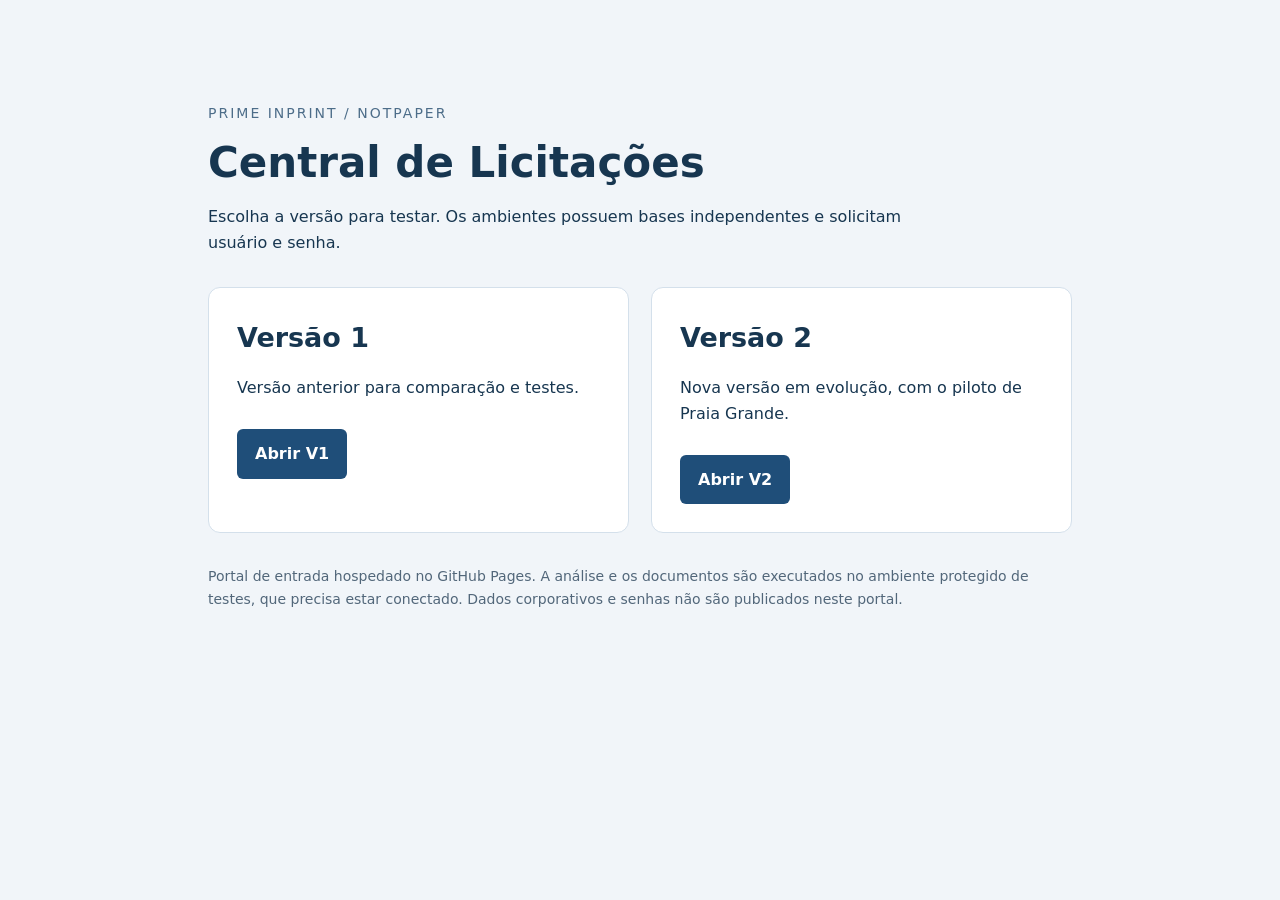
<file: index.html>
<!doctype html><html lang="pt-BR"><head><meta charset="utf-8"><meta name="viewport" content="width=device-width,initial-scale=1"><meta name="referrer" content="no-referrer"><title>Licitações Inprint Testes</title><link rel="stylesheet" href="estilo.css"></head><body><main><header><span class="brand">PRIME INPRINT / NOTPAPER</span><h1>Central de Licitações</h1><p>Escolha a versão para testar. Os ambientes possuem bases independentes e solicitam usuário e senha.</p></header><section class="grid"><article class="card"><h2>Versão 1</h2><p>Versão anterior para comparação e testes.</p><a class="button" href="v1/">Abrir V1</a></article><article class="card"><h2>Versão 2</h2><p>Nova versão em evolução, com o piloto de Praia Grande.</p><a class="button" href="v2/">Abrir V2</a></article></section><footer>Portal de entrada hospedado no GitHub Pages. A análise e os documentos são executados no ambiente protegido de testes, que precisa estar conectado. Dados corporativos e senhas não são publicados neste portal.</footer></main></body></html>
</file>
<file: estilo.css>
*{box-sizing:border-box}body{margin:0;background:#f1f5f9;color:#173650;font:16px system-ui,Arial,sans-serif;line-height:1.6}main{max-width:920px;margin:8vh auto;padding:28px}header{margin-bottom:32px}.brand{font-size:14px;letter-spacing:2px;color:#4d6d89}h1{font-size:clamp(28px,5vw,42px);line-height:1.2;margin:12px 0}p{max-width:720px}.grid{display:grid;grid-template-columns:1fr 1fr;gap:22px}.card{background:white;border:1px solid #d4e0eb;border-radius:12px;padding:28px}h2{margin:0;font-size:27px}.button{display:inline-block;background:#1f4e79;color:white;border-radius:6px;text-decoration:none;font-weight:650;padding:12px 18px;margin-top:12px}a{color:#1f4e79}a:focus-visible{outline:3px solid #bd7700;outline-offset:4px}footer{margin-top:32px;font-size:14px;color:#52677a}.error{color:#a61b1b}@media(max-width:650px){main{margin:3vh auto;padding:20px}.grid{grid-template-columns:1fr}.card{padding:22px}}
</file>
